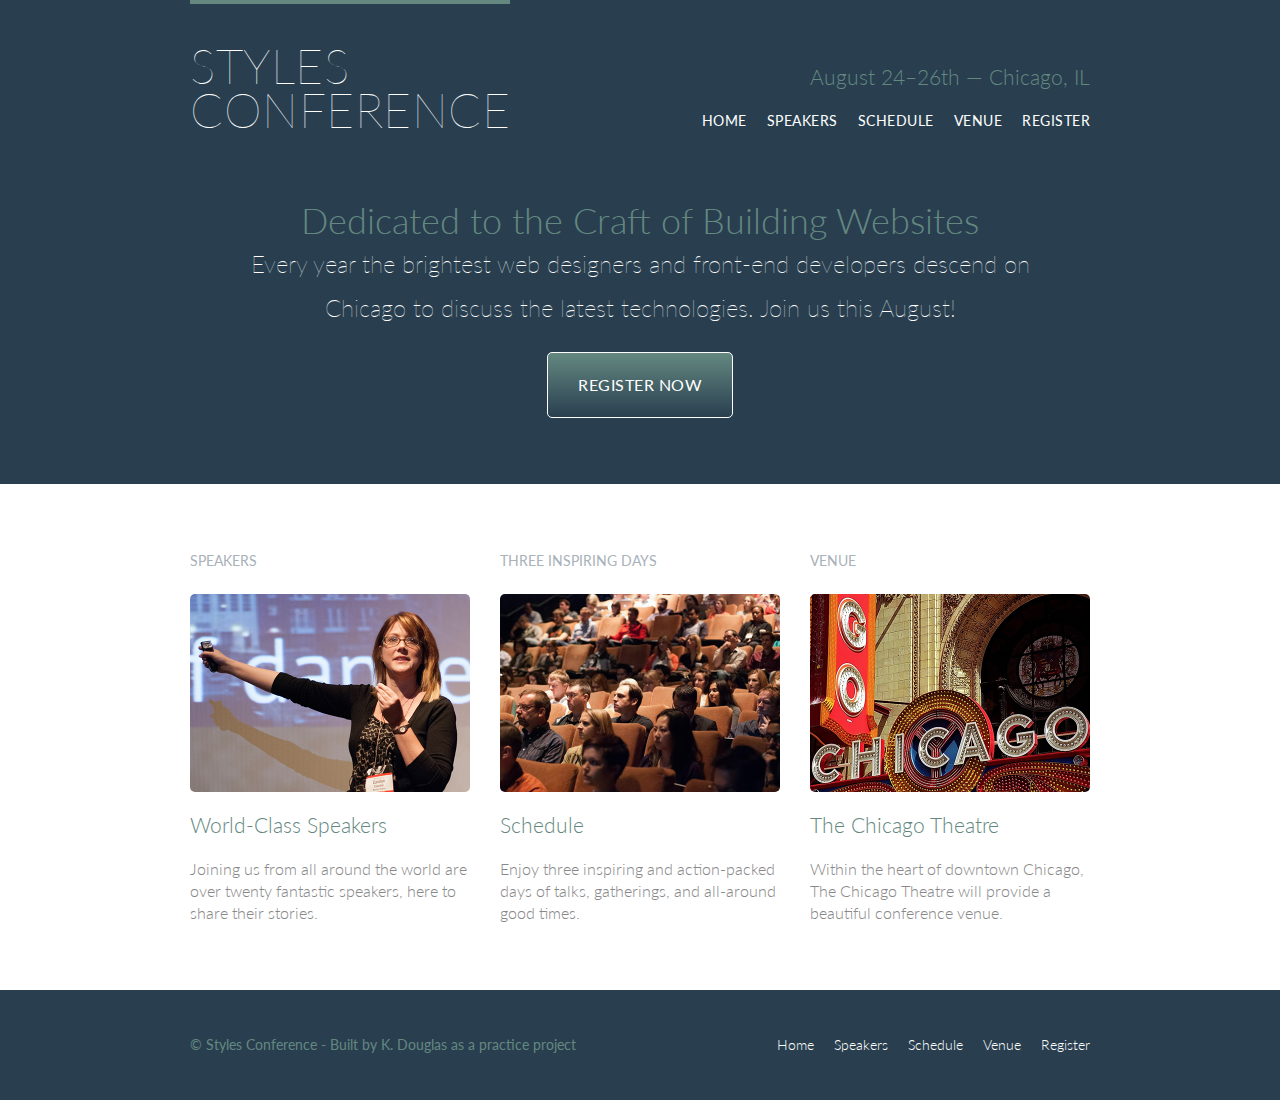
<file: index.html>
<!DOCTYPE html>
<html lang="en">

  <head>
    <meta charset="utf-8">
    <title>Styles Conference</title>
    <link rel="stylesheet" href="assets/stylesheets/main.css">
    <link rel="stylesheet" href="http://fonts.googleapis.com/css?family=Lato:100,300,400">
  </head>

  <body>

    <!-- Header -->

    <header class="primary-header container group">

      <h1 class="logo">
        <a href="index.html">Styles <br>Conference</a>
      </h1>

      <h3 class="tagline">August 24&ndash;26th &mdash; Chicago, IL</h3>
      <nav class="nav primary-nav">
        <ul>
          <li><a href="index.html">Home</a></li><!--
          --><li><a href="speakers.html">Speakers</a></li><!--
          --><li><a href="schedule.html">Schedule</a></li><!--
          --><li><a href="venue.html">Venue</a></li><!--
          --><li><a href="register.html">Register</a></li>
        </ul>
      </nav>

    </header>

    <!-- Hero -->

    <section class="hero container">

      <h2>Dedicated to the Craft of Building Websites</h2>

      <p>Every year the brightest web designers and front-end developers descend on Chicago to discuss the latest technologies. Join us this August!</p>

      <a href="register.html" class="btn btn-alt">Register Now</a>

    </section>

    <!-- Teasers -->
  <section class="row">
    <section class="grid">

      <section class="teaser col-1-3">
         <h5>Speakers</h5>
        <a href="speakers.html">
          <img src="assets/images/home/speakers.jpg" alt="Pro Speaker">         
          <h3>World-Class Speakers</h3>
        </a>
        <p>Joining us from all around the world are over twenty fantastic speakers, here to share their stories.</p>
      </section><section class="teaser col-1-3">
      
        <a href="schedule.html">
          <h5>Three Inspiring Days</h5>
          <img src="assets/images/home/schedule.jpg" alt="Schedule">
          <h3>Schedule</h3>
        </a>
        <p>Enjoy three inspiring and action-packed days of talks, gatherings, and all-around good times.</p>
      </section><section class="teaser col-1-3">
        <h5>Venue</h5>
        <a href="venue.html">          
          <img src="assets/images/home/venue.jpg" alt="Venue">
          <h3>The Chicago Theatre</h3>
        </a>
        <p>Within the heart of downtown Chicago, The Chicago Theatre will provide a beautiful conference venue.</p>
      </section>
    </section>
    </section>

    <!-- Footer -->

    <footer class="primary-footer group container">

      <small>&copy; Styles Conference - Built by K. Douglas as a practice project</small>

      <nav class="nav">
        <ul>
          <li><a href="index.html">Home</a></li><!--
          --><li><a href="speakers.html">Speakers</a></li><!--
          --><li><a href="schedule.html">Schedule</a></li><!--
          --><li><a href="venue.html">Venue</a></li><!--
          --><li><a href="register.html">Register</a></li>
        </ul>
      </nav>

    </footer>

  </body>
</html>
</file>
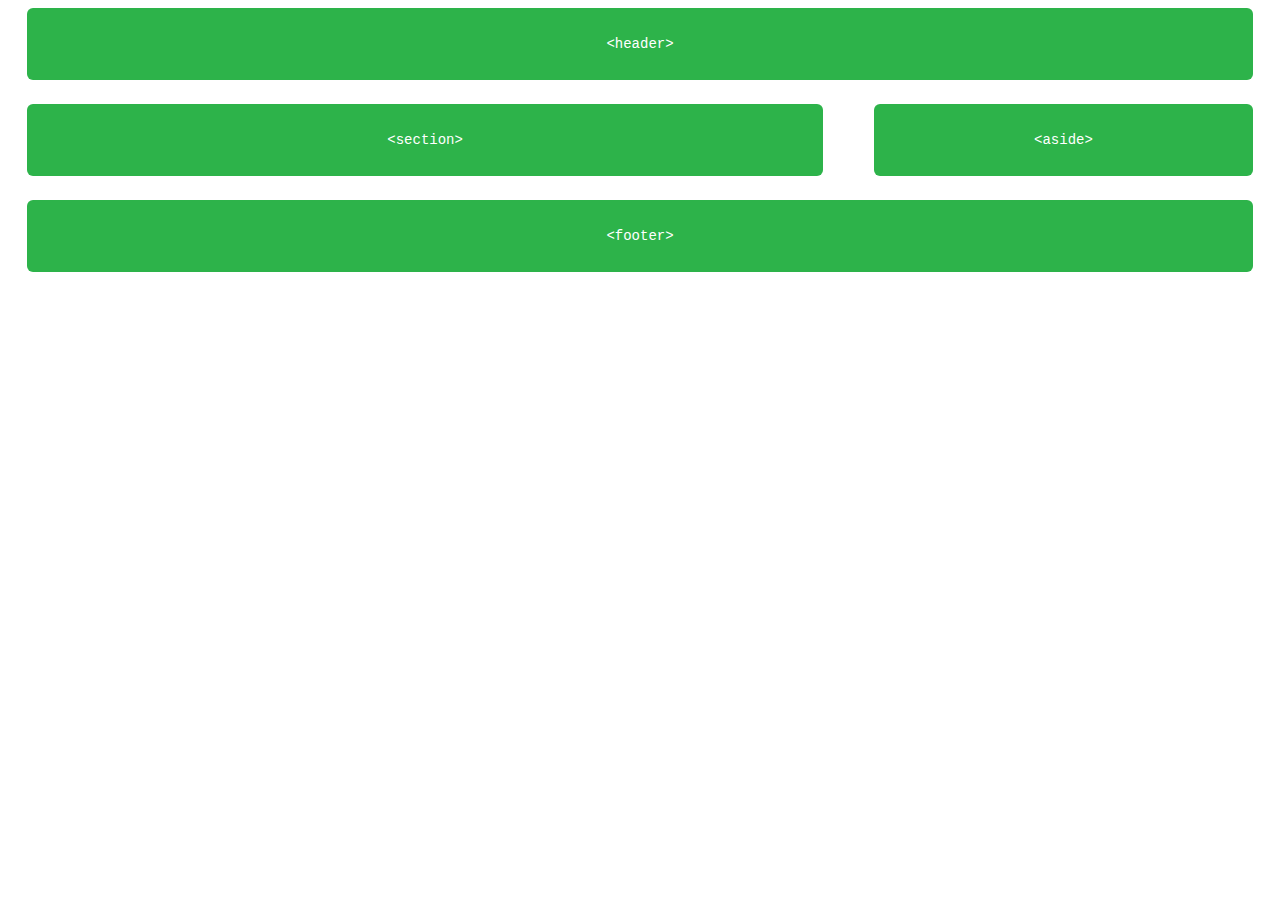
<file: floats-layout.html>
<!DOCTYPE html>
<html lang="en">
<head>
	<meta charset="UTF-8">
	<link rel="stylesheet" href="assets/stylesheets/floats.css">
	<title>Floats layout example</title>
</head>
<body>
	<header>
	  <code>&#60;header&#62;</code>
	</header>

	<section>
	  <code>&#60;section&#62;</code>
	</section>

	<aside>
	  <code>&#60;aside&#62;</code>
	</aside>

	<footer>
	  <code>&#60;footer&#62;</code>
	</footer>
</body>
</html>
</file>
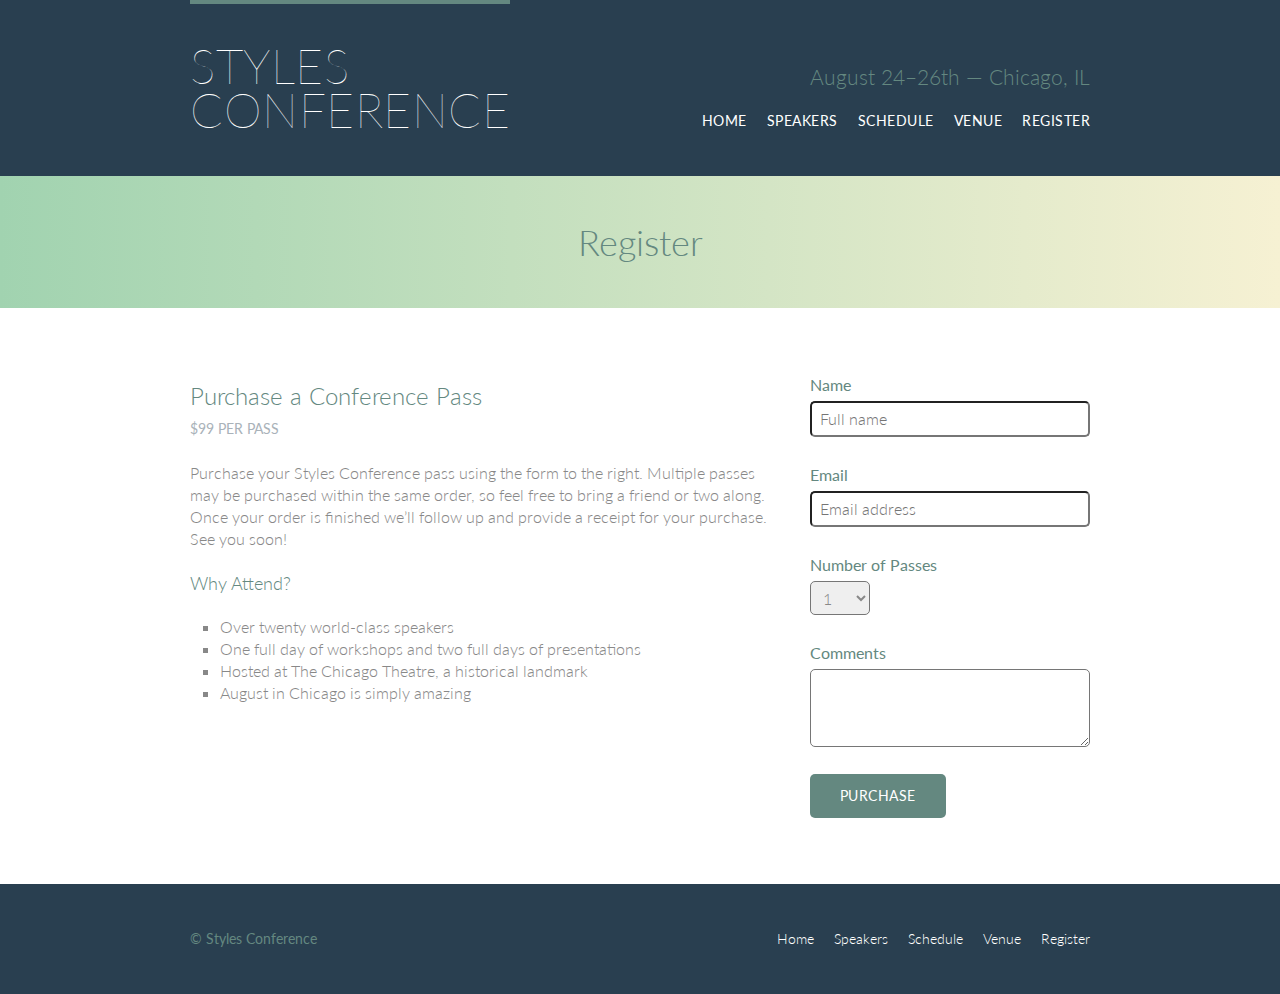
<file: register.html>
<!DOCTYPE html>
<html lang="en">

  <head>
    <meta charset="utf-8">
    <title>Styles Conference</title>
    <link rel="stylesheet" href="assets/stylesheets/main.css">
    <link rel="stylesheet" href="http://fonts.googleapis.com/css?family=Lato:100,300,400">
  </head>

  <body>

    <!-- Header -->

    <header class="primary-header container group">

      <h1 class="logo">
        <a href="index.html">Styles <br>Conference</a>
      </h1>
      <h3 class="tagline">August 24&ndash;26th &mdash; Chicago, IL</h3>

      <nav class="nav primary-nav">  
        <ul>
          <li><a href="index.html">Home</a></li><!--
          --><li><a href="speakers.html">Speakers</a></li><!--
          --><li><a href="schedule.html">Schedule</a></li><!--
          --><li><a href="venue.html">Venue</a></li><!--
          --><li><a href="register.html">Register</a></li>
        </ul>
      </nav>

    </header>

    <!-- Main content -->
    <section class="row-alt">
      <div class="lead container">
        <h1>Register</h1> 
      </div>
    </section>

    <section class="row">
      <div class="grid">
        <section class="col-2-3">
            <h2>Purchase a Conference Pass</h2>
            <h5>$99 per Pass</h5>

            <p>Purchase your Styles Conference pass using the form to the right. Multiple passes may be purchased within the same order, so feel free to bring a friend or two along. Once your order is finished we&#8217;ll follow up and provide a receipt for your purchase. See you soon!</p>

            <h4>Why Attend?</h4>

            <ul class="why-attend">
            <li>Over twenty world-class speakers</li>
              <li>One full day of workshops and two full days of presentations</li>
              <li>Hosted at The Chicago Theatre, a historical landmark</li>
              <li>August in Chicago is simply amazing</li>
            </ul>
        </section><!--

        --><form class="col-1-3" action="#"  method="post">
          <fieldset class="register-group">
           <label>
            Name
            <input type="text" name="name" placeholder="Full name" required>
          </label>

          <label>
            Email
            <input type="email" name="email" placeholder="Email address" required>
          </label>
          <label>
            Number of Passes
            <select name="quantity" required>
              <option value="1" selected>1</option>
              <option value="2">2</option>
              <option value="3">3</option>
              <option value="4">4</option>
              <option value="5">5</option>
            </select>
          </label>

          <label>
            Comments
            <textarea name="comments"></textarea>
          </label>
          </fieldset>
          <input class="btn btn-default" type="submit" name="submit" value="Purchase">
        </form>
      </div>
    </section>

    <!-- Footer -->

    <footer class="primary-footer group container">

      <small>&copy; Styles Conference</small>

      <nav class="nav">  
        <ul>
          <li><a href="index.html">Home</a></li><!--
          --><li><a href="speakers.html">Speakers</a></li><!--
          --><li><a href="schedule.html">Schedule</a></li><!--
          --><li><a href="venue.html">Venue</a></li><!--
          --><li><a href="register.html">Register</a></li>
        </ul>
      </nav>

    </footer>

  </body>
</html>
</file>
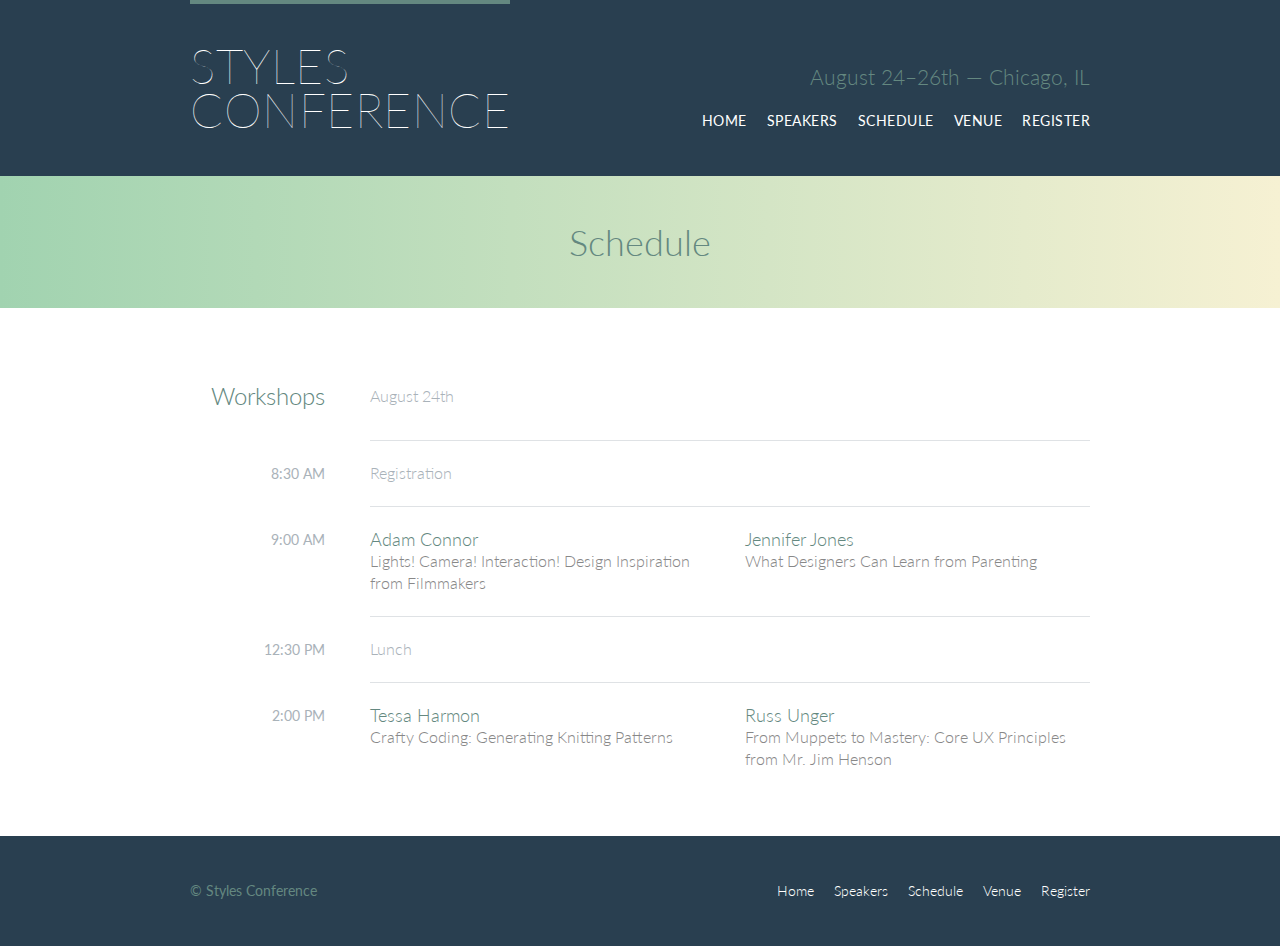
<file: schedule.html>
<!DOCTYPE html>
<html lang="en">

  <head>
    <meta charset="utf-8">
    <title>Styles Conference</title>
    <link rel="stylesheet" href="assets/stylesheets/main.css">
    <link rel="stylesheet" href="http://fonts.googleapis.com/css?family=Lato:100,300,400">
  </head>

  <body>

    <!-- Header -->

    <header class="primary-header container group">

     <h1 class="logo">
        <a href="index.html">Styles <br>Conference</a>
      </h1>

      <h3 class="tagline">August 24&ndash;26th &mdash; Chicago, IL</h3>

      <nav class="nav primary-nav">  
        <ul>
          <li><a href="index.html">Home</a></li><!--
          --><li><a href="speakers.html">Speakers</a></li><!--
          --><li><a href="schedule.html">Schedule</a></li><!--
          --><li><a href="venue.html">Venue</a></li><!--
          --><li><a href="register.html">Register</a></li>
        </ul>
      </nav>

    </header>

    <!-- Main content -->
       <section class="row-alt">
      <div class="lead container">
        <h1>Schedule</h1> 
      </div>
    </section>


    <section class="row">
      <div class="container">
 <table>
          <thead>
            <tr>
              <th scope="row">
                Workshops
              </th>
              <td class="schedule-offset" colspan="2">
                August 24th
              </td>
            </tr>
          </thead>
          <tbody>
            <tr>
              <th scope="row">
                <time datetime="08:30:00">8:30 AM</time>
              </th>
              <td class="schedule-offset" colspan="2">
                Registration
              </td>
            </tr>
            <tr>
              <th scope="row">
                <time datetime="09:00:00">9:00 AM</time>
              </th>
              <td>
                <a href="speakers.html#adam-connor">
                  <h4>Adam Connor</h4>
                  Lights! Camera! Interaction! Design Inspiration from Filmmakers
                </a>
              </td>
              <td>
                <a href="speakers.html#jennifer-jones">
                  <h4>Jennifer Jones</h4>
                  What Designers Can Learn from Parenting
                </a>
              </td>
            </tr>
            <tr>
              <th scope="row">
                <time datetime="12:30:00">12:30 PM</time>
              </th>
              <td class="schedule-offset" colspan="2">
                Lunch
              </td>
            </tr>
            <tr>
              <th scope="row">
                <time datetime="14:00">2:00 PM</time>
              </th>
              <td>
                <a href="speakers.html#tessa-harmon">
                  <h4>Tessa Harmon</h4>
                  Crafty Coding: Generating Knitting Patterns
                </a>
              </td>
              <td>
                <a href="speakers.html#russ-unger">
                  <h4>Russ Unger</h4>
                  From Muppets to Mastery: Core UX Principles from Mr. Jim Henson
                </a>
              </td>
            </tr>
          </tbody>
        </table>
      </div>
    </section>
    <!-- Footer -->

    <footer class="primary-footer group container">

      <small>&copy; Styles Conference</small>

      <nav class="nav">
        <ul>
          <li><a href="index.html">Home</a></li><!--
          --><li><a href="speakers.html">Speakers</a></li><!--
          --><li><a href="schedule.html">Schedule</a></li><!--
          --><li><a href="venue.html">Venue</a></li><!--
          --><li><a href="register.html">Register</a></li>
        </ul>
      </nav>

    </footer>

  </body>
</html>
</file>
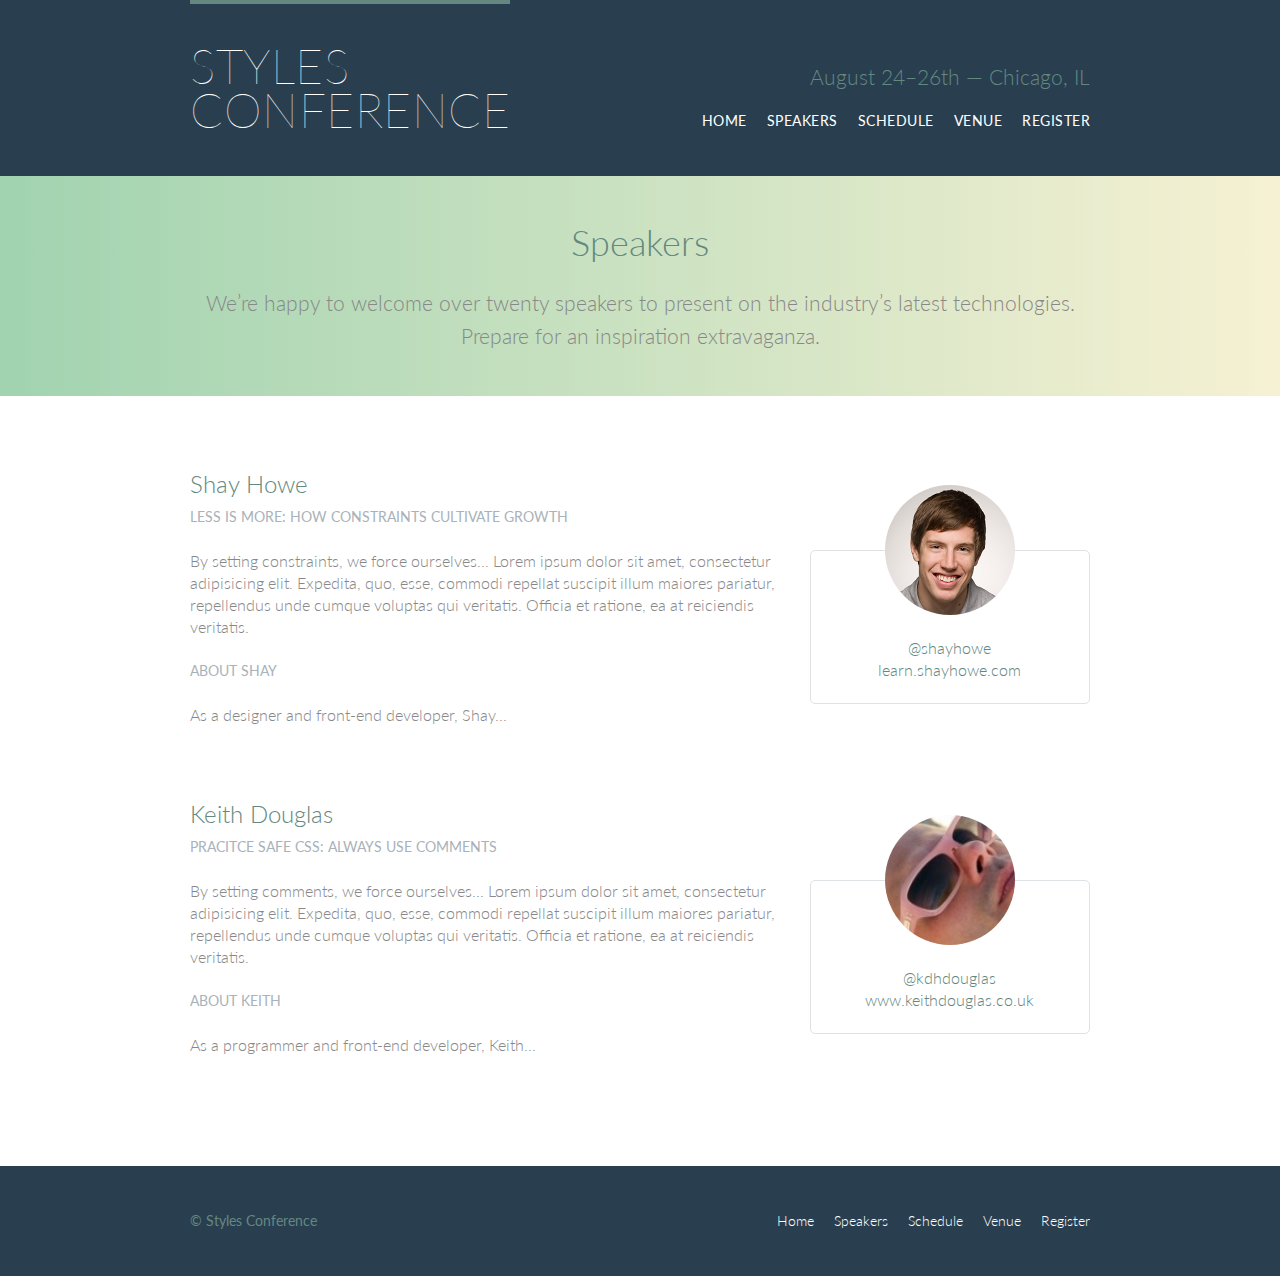
<file: speakers.html>
<!DOCTYPE html>
<html lang="en">

  <head>
    <meta charset="utf-8">
    <title>Styles Conference</title>
    <link rel="stylesheet" href="assets/stylesheets/main.css">
    <link rel="stylesheet" href="http://fonts.googleapis.com/css?family=Lato:100,300,400">
  </head>

  <body>

    <!-- Header -->

    <header class="primary-header container group">

     <h1 class="logo">
        <a href="index.html">Styles <br>Conference</a>
      </h1>

      <h3 class="tagline">August 24&ndash;26th &mdash; Chicago, IL</h3>

      <nav class="nav primary-nav">  
        <ul>
          <li><a href="index.html">Home</a></li><!--
          --><li><a href="speakers.html">Speakers</a></li><!--
          --><li><a href="schedule.html">Schedule</a></li><!--
          --><li><a href="venue.html">Venue</a></li><!--
          --><li><a href="register.html">Register</a></li>
        </ul>
      </nav>

    </header>

    <!-- Main content -->
    <section class="row-alt">
      <div class="lead container">
        <h1>Speakers</h1> 
         <p>We&#8217;re happy to welcome over twenty speakers to present on the industry&#8217;s latest technologies. Prepare for an inspiration extravaganza.</p>
      </div>
    </section>

    <section class="row">
      <div class="grid">  

        <section class="speaker" id="shay-howe">

        <div class="col-2-3">

          <h2>Shay Howe</h2>
          <h5>Less Is More: How Constraints Cultivate Growth</h5>
          
          <p>By setting constraints, we force ourselves...  Lorem ipsum dolor sit amet, consectetur adipisicing elit. Expedita, quo, esse, commodi repellat suscipit illum maiores pariatur, repellendus unde cumque voluptas qui veritatis. Officia et ratione, ea at reiciendis veritatis. </p>
          
          <h5>About Shay</h5>

          <p>As a designer and front-end developer, Shay...</p>
        
        </div><!--
        --><aside class="col-1-3">
          <div class="speaker-info">
             <img src="assets/images/speakers/shay-howe.jpg" alt="Shay Howe">
    
            <ul>
              <li><a href="https://twitter.com/shayhowe">@shayhowe</a></li>
              <li><a href="http://learn.shayhowe.com/">learn.shayhowe.com</a></li>
            </ul>
          </div>
        </aside>
      </section>

      <section class="speaker" id="keith-douglas">

        <div class="col-2-3">

          <h2>Keith Douglas</h2>
          <h5>Pracitce Safe CSS: Always use comments </h5>
          
          <p>By setting comments, we force ourselves...  Lorem ipsum dolor sit amet, consectetur adipisicing elit. Expedita, quo, esse, commodi repellat suscipit illum maiores pariatur, repellendus unde cumque voluptas qui veritatis. Officia et ratione, ea at reiciendis veritatis. </p>
          
          <h5>About Keith</h5>

          <p>As a programmer and front-end developer, Keith...</p>
        
        </div><!--
        --><aside class="col-1-3">
          <div class="speaker-info">            
             <img src="assets/images/speakers/keith-douglas.jpg" alt="Keith Douglas">
            <ul>
              <li><a href="https://twitter.com/kdhdouglas">@kdhdouglas</a></li>
              <li><a href="http://www.keithdouglas.co.uk">www.keithdouglas.co.uk</a></li>
            </ul>
          </div>
        </aside>
      </section>

      </div>
    </section>



    <!-- Footer -->

    <footer class="primary-footer group container">

      <small>&copy; Styles Conference</small>

      <nav class="nav">
        <ul>
          <li><a href="index.html">Home</a></li><!--
          --><li><a href="speakers.html">Speakers</a></li><!--
          --><li><a href="schedule.html">Schedule</a></li><!--
          --><li><a href="venue.html">Venue</a></li><!--
          --><li><a href="register.html">Register</a></li>
        </ul>
      </nav>

    </footer>

  </body>
</html>
</file>
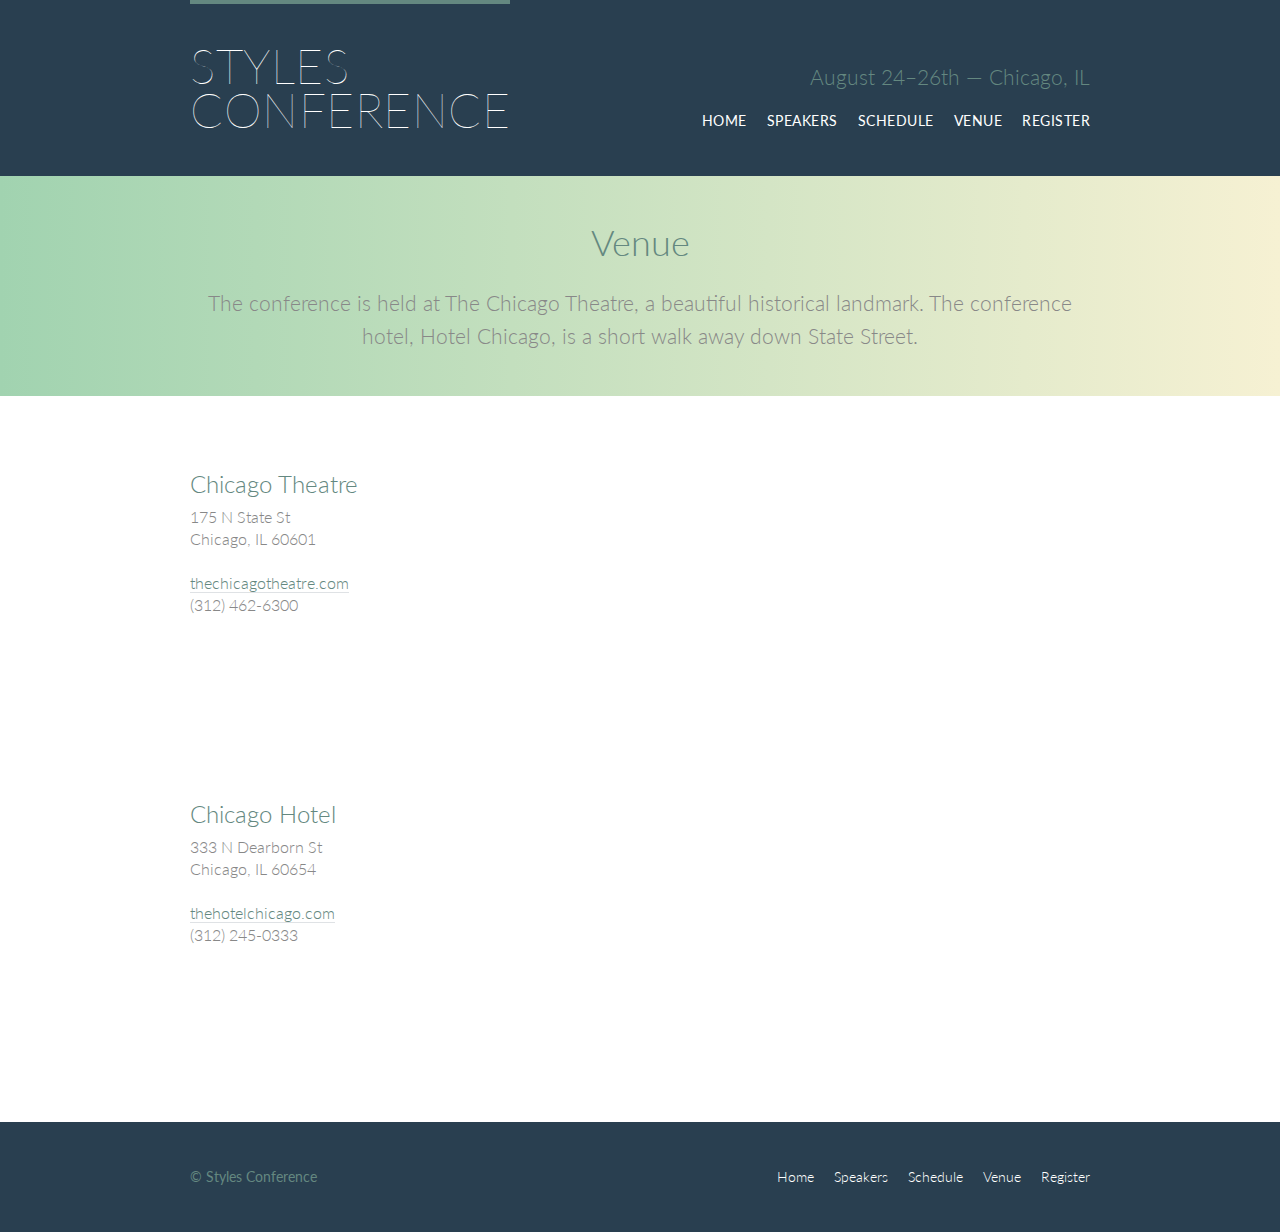
<file: venue.html>
<!DOCTYPE html>
<html lang="en">

  <head>
    <meta charset="utf-8">
    <title>Styles Conference</title>
    <link rel="stylesheet" href="assets/stylesheets/main.css">
    <link rel="stylesheet" href="http://fonts.googleapis.com/css?family=Lato:100,300,400">
  </head>

  <body>

    <!-- Header -->

    <header class="primary-header container group">

     <h1 class="logo">
        <a href="index.html">Styles <br>Conference</a>
      </h1>

      <h3 class="tagline">August 24&ndash;26th &mdash; Chicago, IL</h3>

      <nav class="nav primary-nav">
       <ul>
        <li><a href="index.html">Home</a></li><!--
        --><li><a href="speakers.html">Speakers</a></li><!--
        --><li><a href="schedule.html">Schedule</a></li><!--
        --><li><a href="venue.html">Venue</a></li><!--
        --><li><a href="register.html">Register</a></li>
      </ul>
      </nav>

    </header>

    <!-- Main content -->
    <section class="row-alt">
      <div class="lead container">
        <h1>Venue</h1> 
         <p>The conference is held at The Chicago Theatre, a beautiful historical landmark. The conference hotel, Hotel Chicago, is a short walk away down State Street.</p>
      </div>
    </section>

    <section class="row">
      <div class="grid">
        <section class="venue-theatre">

          <div class="col-1-3">
            <h2>Chicago Theatre</h2>
            <p>175 N State St <br> Chicago, IL 60601</p>
            <p><a href="http://www.thechicagotheatre.com/">thechicagotheatre.com</a> <br> (312) 462-6300</p>
          </div><!--

          --><iframe class="venue-map col-2-3" src="https://www.google.com/maps/embed?pb=!1m5!3m3!1m2!1s0x880e2ca55810a493%3A0x4700ddf60fcbfad6!2schicago+theatre!5e0!3m2!1sen!2sus!4v1388701393606"></iframe>

        </section>
        <section class="venue-hotel">

          <div class="col-1-3">
             <h2>Chicago Hotel</h2>
              <p>333 N Dearborn St <br> Chicago, IL 60654</p>
              <p><a href="http://www.thehotelchicago.com">thehotelchicago.com</a> <br>(312) 245-0333</p>
          </div><!--

          --><iframe  class="venue-map col-2-3" src="https://www.google.com/maps/embed?pb=!1m5!3m3!1m2!1s0x880e2cb1da049173%3A0xa5c91d255a775f0b!2sHotel+Sax+Chicago%2C+North+Dearborn+Street%2C+Chicago%2C+IL!5e0!3m2!1sen!2sus!4v1388702493978"></iframe>

        </section>
      </div>
    </section>

    <!-- Footer -->

    <footer class="primary-footer group container">

      <small>&copy; Styles Conference</small>

      <nav class="nav">  
        <ul>
          <li><a href="index.html">Home</a></li><!--
          --><li><a href="speakers.html">Speakers</a></li><!--
          --><li><a href="schedule.html">Schedule</a></li><!--
          --><li><a href="venue.html">Venue</a></li><!--
          --><li><a href="register.html">Register</a></li>
        </ul>
      </nav>

    </footer>

  </body>
</html>
</file>
<file: assets/stylesheets/floats.css>
code {
  background: #2db34a;
  border-radius: 6px;
  color: #fff;
  display: block;
  font: 14px/24px "Source Code Pro", Inconsolata, "Lucida Console", Terminal, "Courier New", Courier;
  padding: 24px 15px;
  text-align: center;
}
header,
section,
aside,
footer {
  margin: 0 1.5% 24px 1.5%;
}
section {
  float: left;
  width: 63%;
}
aside {
  float: right;
  width: 30%;
}
footer {
  clear: both;
  margin-bottom: 0;
}
</file>
<file: assets/stylesheets/main.css>
/* http://meyerweb.com/eric/tools/css/reset/
   v2.0 | 20110126
   License: none (public domain)
*/

html, body, div, span, applet, object, iframe,
h1, h2, h3, h4, h5, h6, p, blockquote, pre,
a, abbr, acronym, address, big, cite, code,
del, dfn, em, img, ins, kbd, q, s, samp,
small, strike, strong, sub, sup, tt, var,
b, u, i, center,
dl, dt, dd, ol, ul, li,
fieldset, form, label, legend,
table, caption, tbody, tfoot, thead, tr, th, td,
article, aside, canvas, details, embed,
figure, figcaption, footer, header, hgroup,
menu, nav, output, ruby, section, summary,
time, mark, audio, video {
  margin: 0;
  padding: 0;
  border: 0;
  font-size: 100%;
  font: inherit;
  vertical-align: baseline;
}
/* HTML5 display-role reset for older browsers */
article, aside, details, figcaption, figure,
footer, header, hgroup, menu, nav, section {
  display: block;
}
body {
  line-height: 1;
}
ol, ul {
  list-style: none;
}
blockquote, q {
  quotes: none;
}
blockquote:before, blockquote:after,
q:before, q:after {
  content: '';
  content: none;
}
table {
  border-collapse: collapse;
  border-spacing: 0;
}

/*
  ========================================
  Custom styles
  ========================================
*/
body {
  color: #888;
  font: 300 16px/22px "Lato", "Open Sans", "Helvetica Neue", Helvetica, Arial, sans-serif;
  background: #293f50;
}

/*
=======================================
Grid
=======================================
*/
*,
*:before,
*:after{
  -webkit-box-sizing:border-box;
  -moz-box-sizing:border-box;
  box-sizing:border-box;
}

.container{ 
  padding-left: 30px;
  padding-right: 30px;
}

.container,
.grid{
   width: 960px;
   margin:0 auto;
    // border: 1px solid Chocolate;
}

.col-1-3{
  width:33.33%;
}

.col-2-3{
  width:66.66%;
}

.col-1-3,
.col-2-3{
  display: inline-block;
  vertical-align: top;
   // border: 1px solid Chocolate;
}

.grid,
.col-1-3,
.col-2-3{
  padding-left: 15px;
  padding-right: 15px;
}
/*
  ========================================
  Rows
  ========================================
*/

.row {
  background: #fff;
  padding: 66px 0 44px 0;
}
.row,
.row-alt{
  min-width: 960px;
}
.row-alt {
   background: #cbe2c1;
   background: -webkit-linear-gradient(to right, #a1d3b0, #f6f1d3);
   background: -moz-linear-gradient(to right, #a1d3b0, #f6f1d3);
   background: linear-gradient(to right, #a1d3b0, #f6f1d3);
   padding: 44px 0 22px 0;
 }
/*
  ========================================
  Clearfix
  ========================================
*/
.group:before,
.group:after {
  content: "";
  display: table;
}
.group:after {
  clear: both;
}
.group {
  clear: both;
  * zoom: 1;
}

/*
=======================================
Typography
=======================================
*/

h1,h3,h4,h5,p{
  margin-bottom: 22px;
}
h1, h2, h3, h4 {
  color: #648880;
}
h1 {
  font-size: 36px;
  line-height: 44px;
}
h2 {
  font-size: 24px;
  line-height: 44px;
}
h3 {
  font-size: 21px;
}
h4 {
  font-size: 18px;
}
h5 {
  color: #a9b2b9;
  font-size: 14px;
  font-weight: 400;
  text-transform: uppercase;
}
strong {
  font-weight: 400;
}
cite, em {
  font-style: italic;
}
/*
  ========================================
  Leads
  ========================================
*/

.lead {
  text-align: center;
}
.lead p {
  font-size: 21px;
  line-height: 33px;
}
/*
  ========================================
  Links
  ========================================
*/

a {
  color: #648880;
  text-decoration: none;
}
a:hover {
  color: #a9b2b9;
}
p a {
  border-bottom: 1px solid #dfe2e5;
}
.teaser a:hover h3 {
  color: #a9b2b9;
}
.primary-header a,
.primary-footer a {
  color: #fff;
}
.primary-header a:hover,
.primary-footer a:hover {
  color: #648880;
}
/*
=======================================
Buttons
=======================================
*/

.btn{
  border-radius: 5px;
  color: #fff;
  cursor: pointer;
  display: inline-block;
  font-weight: 400;
  letter-spacing: .5px;
  margin: 0;
  text-transform: uppercase;
}
.btn-default {
  border: 0;
  background: #648880;
  padding: 11px 30px;
  font-size: 14px;
}
.btn-default:hover {
  background: #77a198;
}

.btn-alt {
  border: 1px solid #fff;
  padding: 10px 30px;
  background: #466368;
  background: linear-gradient(#648880, #293f50);
}
.btn-alt:hover{
  background: #fff;
  color: #648880;
}
/*
=======================================
Home
=======================================
*/

.hero{
  line-height: 44px;
  padding: 22px 80px 66px 80px;
  text-align: center;
  color: #fff;
}
.hero h2 {
  font-size: 36px;
}
.hero p {
  font-size: 24px;
  font-weight: 100;
}
.teaser img {
  border-radius: 5px;
  display: block;
  margin-bottom: 22px;
  max-width: 100%
}

/*
  ========================================
  Primary header
  ========================================
*/

.logo {
  border-top: 4px solid #648880;
  float: left;
  font-size: 48px;
  font-weight: 100;
  letter-spacing: .5px;
  line-height: 44px;
  padding: 40px 0 22px 0;
  text-transform: uppercase;
}

.tagline {
  margin: 66px 0 22px 0;
  text-align: right;
}

.primary-nav {
  font-size: 14px;
  font-weight: 400;
  letter-spacing: .5px;
  text-transform: uppercase;
}

/*
  ========================================
  Navigation
  ========================================
*/

.nav {
  text-align: right;
}
.nav li{
  display: inline-block;
  margin: 0 10px;
  vertical-align: top;
}
.nav li:last-child{
  margin-right: 0;
}


/*
  ========================================
  Primary footer
  ========================================
*/

.primary-footer{
  color: #648880;
  font-size: 14px;
  padding-bottom: 44px;
  padding-top: 44px;
}

.primary-footer small{
  float: left;
  font-weight: 400;
}

/*
  ========================================
  Speakers page
  ========================================
*/
.speaker{
  margin-bottom: 44px;
}
.speaker-info{
  border: 1px solid #dfe2e5;
  border-radius: 5px;
  padding-bottom: 22px;
  margin-top: 88px;
  text-align: center;
}
.speaker-info img{
  border-radius: 50%;
  height: 130px;
  vertical-align: top;
  margin-top: -66px;
  margin-bottom: 22px;
}
/*
  ========================================
  Venue page
  ========================================
*/
.venue-hotel{
  margin-bottom: 22px;
}
.venue-theatre{
  margin-bottom: 66px;
}
.venue-map{
  height: 264px;
}
/*
  ========================================
  Register page
  ========================================
*/
.why-attend{
  list-style: square;
  margin: 0 0 22px 30px;
}
form{
  margin-bottom: 22px;
}
input,
select,
textarea {
  font: 300 16px/22px "Lato", "Open Sans", "Helvetica Neue", Helvetica, Arial, sans-serif;
}
.register-group label{
  color: #648880;
  cursor: pointer;
  font-weight: 400;
}
.register-group input,
.register-group select,
.register-group textarea{
  border: 1 solid #648880;
  border-radius: 5px;
  color: #888;
  display: block;
  margin: 5px 0 27px 0;
  padding: 5px 8px;
}
.register-group input,
.register-group textarea{
  width: 100%;
}
.register-group select {
  height: 34px;
  width: 60px;
}
.register-group textarea {
  height: 78px;
}
/*
  ========================================
  Schedule
  ========================================
*/

table {
  margin-bottom: 44px;
  width: 100%;
}
table:last-child {
  margin-bottom: 0;
}
th,
td {
  padding-bottom: 22px;
  vertical-align: top;
}
th {
  padding-right: 45px;
  text-align: right;
  width: 20%;
}
td {
  width: 40%;
}
thead {
  line-height: 44px;
}
thead th {
  color: #648880;
  font-size: 24px;
}
tbody th {
  color: #a9b2b9;
  font-size: 14px;
  font-weight: 400;
  padding-top: 22px;
  text-transform: uppercase;
}
tbody td {
  border-top: 1px solid #dfe2e5;
  padding-top: 21px;
}
tbody td:first-of-type {
  padding-right: 15px;
}
tbody td:last-of-type {
  padding-left: 15px;
}
tbody td:only-of-type {
  padding-left: 0;
  padding-right: 0;
}
table a {
  color: #888;
}
table h4 {
  margin-bottom: 0;
}
.schedule-offset {
  color: #a9b2b9;
}
</file>
